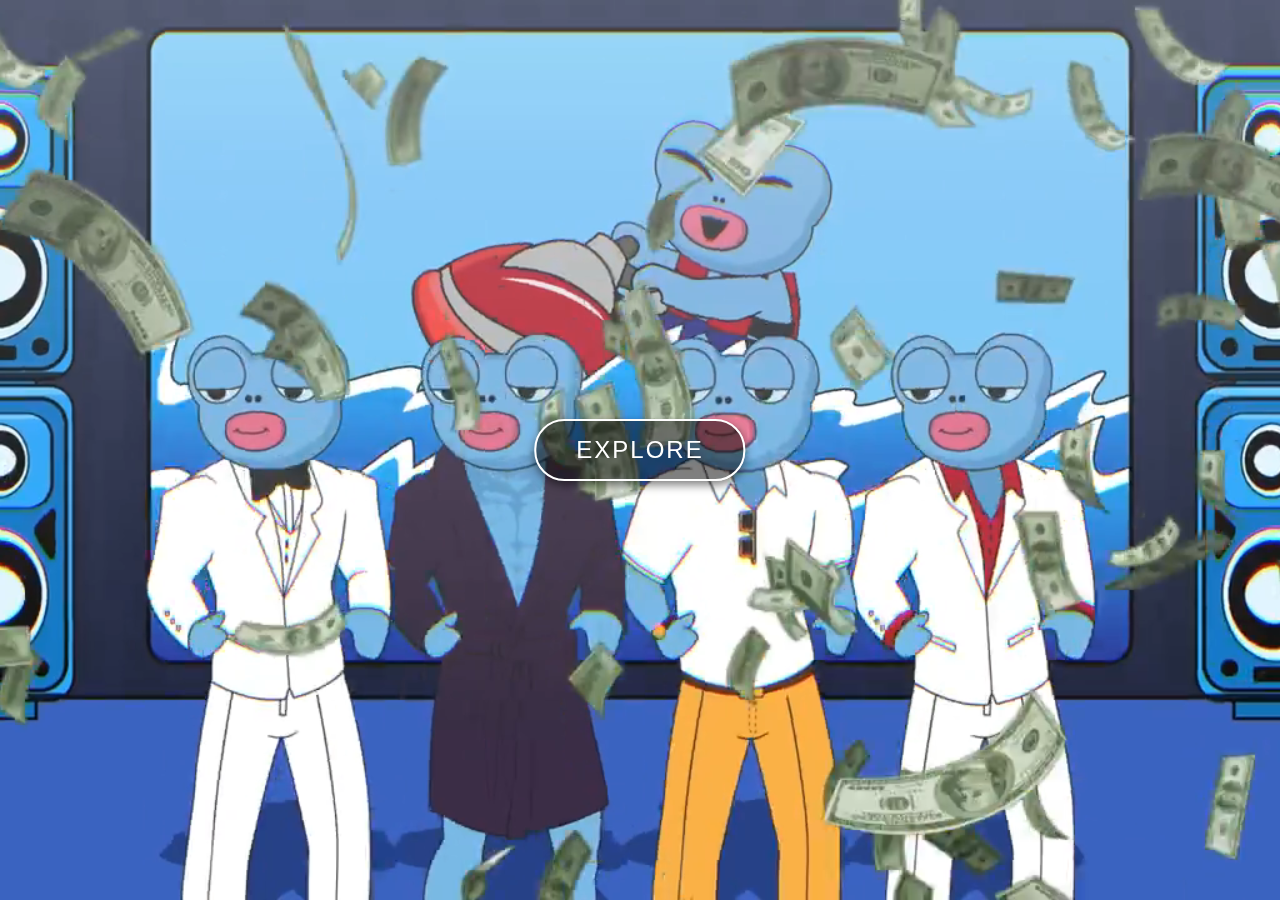
<file: index.html>
<!DOCTYPE html>
<html lang="en">
<head>
    <meta charset="UTF-8">
    <meta name="viewport" content="width=device-width, initial-scale=1.0">
    <title>Interactive Website</title>
    <style>
        body {
            margin: 0;
            font-family: Arial, sans-serif;
            overflow: hidden;
            display: flex;
            flex-direction: column;
            align-items: center;
            justify-content: center;
        }

        #video-container {
            position: fixed;
            top: 0;
            left: 0;
            width: 100%;
            height: 100%;
            overflow: hidden;
            z-index: -1;
        }

        video {
            width: 100%;
            height: 100%;
            object-fit: cover;
        }

        #button-container {
            position: absolute;
            top: 50%;
            left: 50%;
            transform: translate(-50%, -50%);
            text-align: center;
            z-index: 1;
        }

        button {
            padding: 15px 40px;
            font-size: 24px;
            cursor: pointer;
            border: 2px solid #fff;
            background: rgba(0, 0, 0, 0.5);
            color: #fff;
            border-radius: 30px;
            transition: all 0.3s ease;
            font-family: 'Arial', sans-serif;
            text-transform: uppercase;
            letter-spacing: 2px;
            box-shadow: 0 4px 10px rgba(0, 0, 0, 0.5);
        }

        button:hover {
            background: #fff;
            color: #000;
            transform: scale(1.1);
        }

        #fade-out-overlay {
            position: fixed;
            top: 0;
            left: 0;
            width: 100%;
            height: 100%;
            background: black;
            opacity: 0;
            transition: opacity 1s ease;
            pointer-events: none;
            z-index: 2;
        }

        #fade-out-overlay.active {
            opacity: 1;
            pointer-events: all;
        }
    </style>
</head>
<body>

<div id="video-container">
    <video autoplay muted loop id="background-video">
        <source src="new.mp4" type="video/mp4">
        Your browser does not support the video tag.
    </video>
</div>

<div id="button-container">
    <button id="explore-btn">Explore</button>
</div>

<div id="fade-out-overlay"></div>

<script>
    const exploreButton = document.getElementById('explore-btn');
    const fadeOutOverlay = document.getElementById('fade-out-overlay');

    exploreButton.addEventListener('click', () => {
        fadeOutOverlay.classList.add('active');

        setTimeout(() => {
            window.location.href = 'main.html';
        }, 1000); // 1-second transition before redirect
    });
</script>

</body>
</html>
</file>
